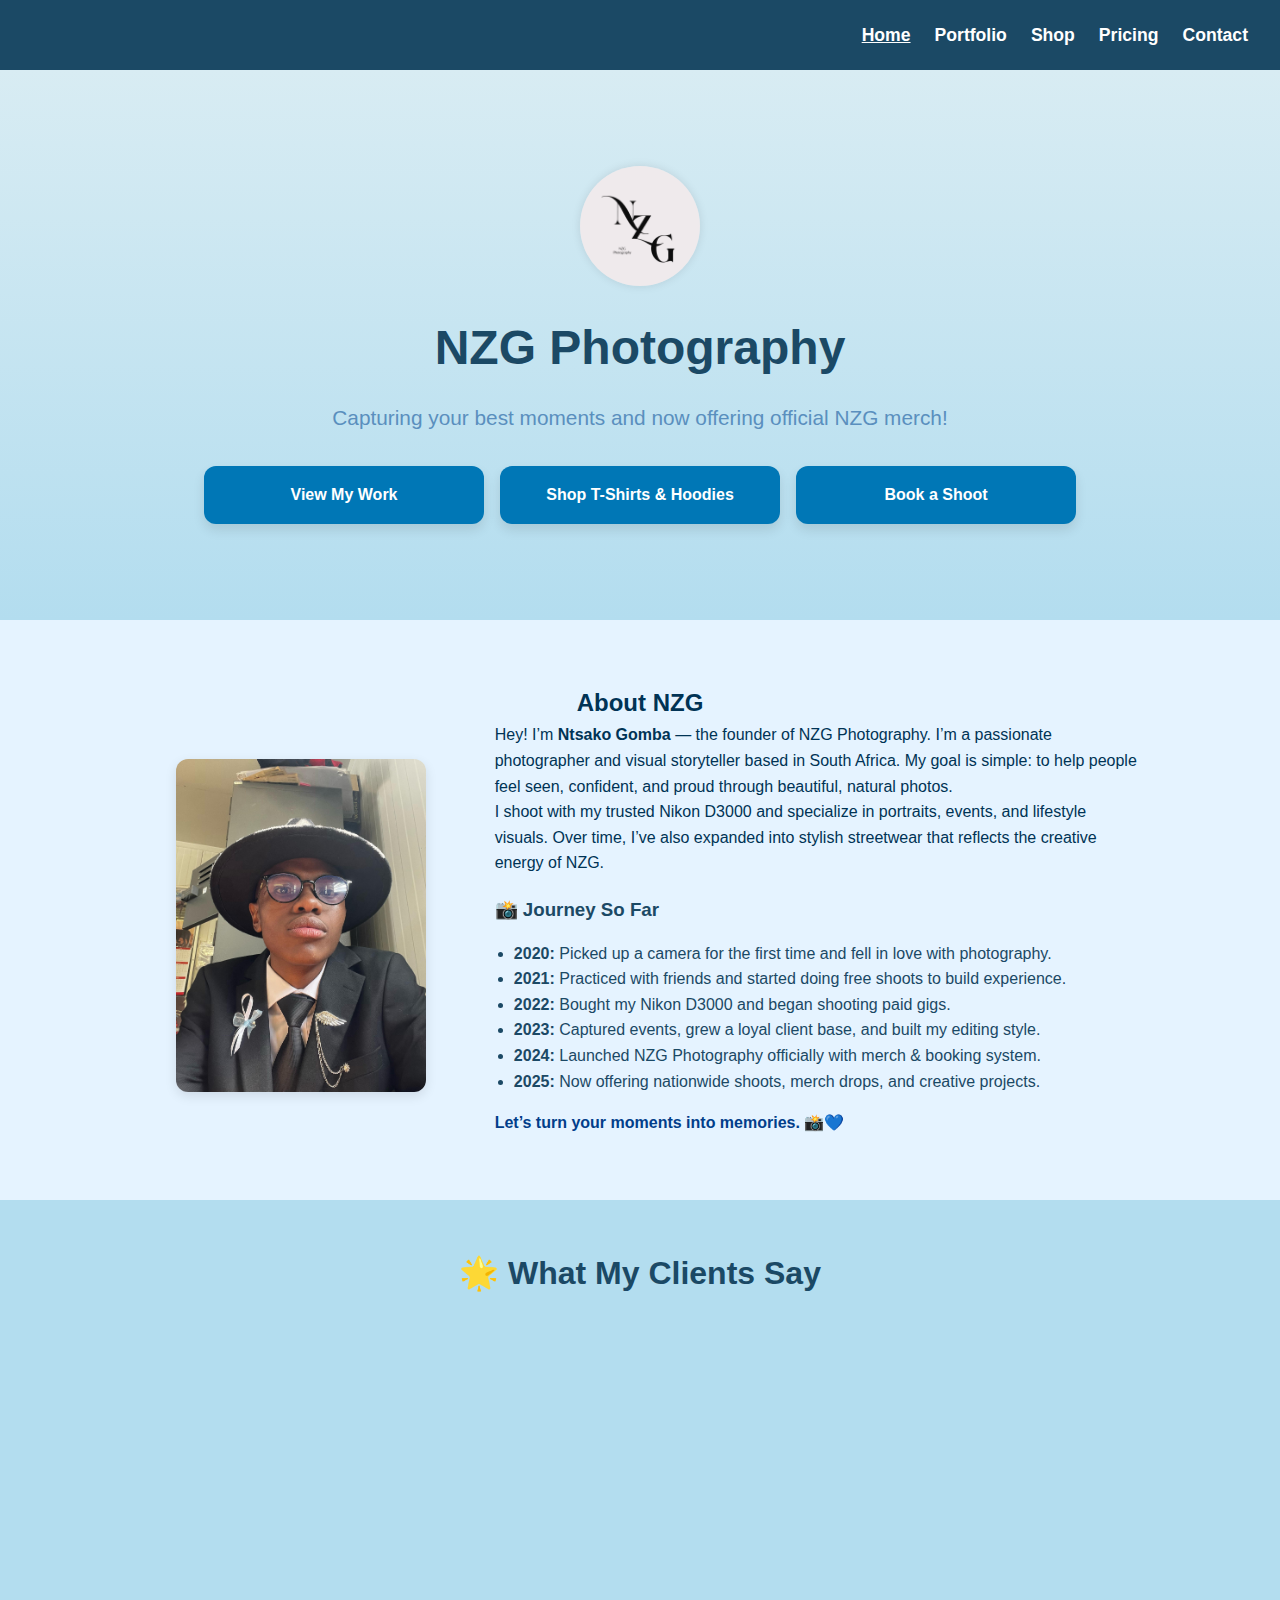
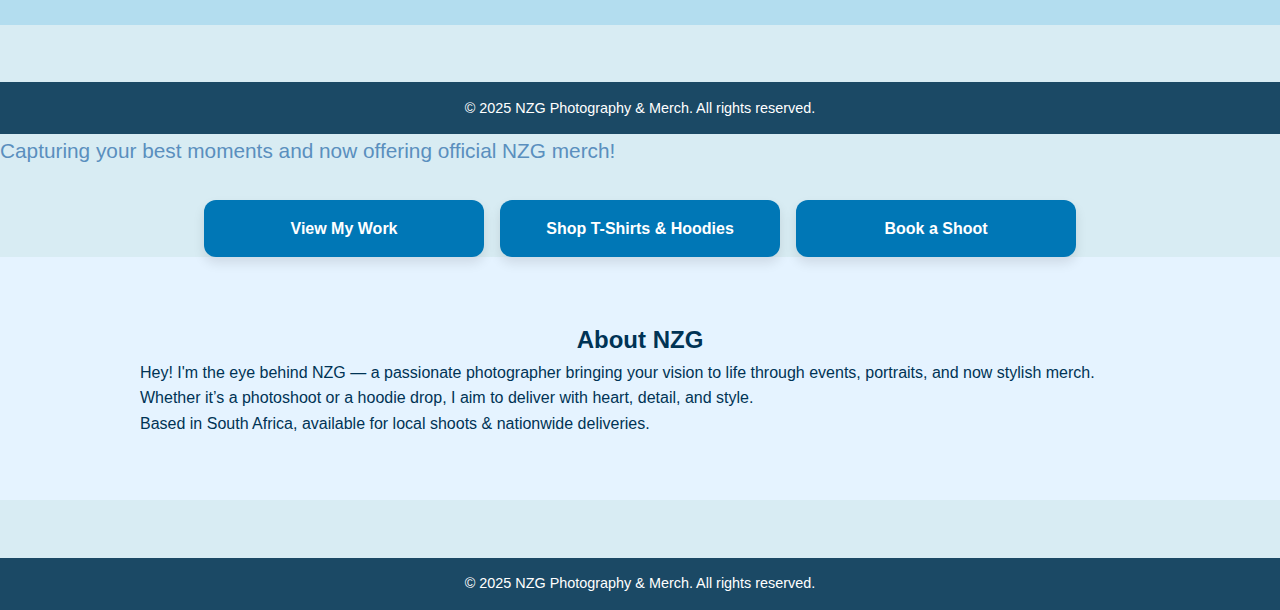
<file: index.html>
<!DOCTYPE html>
<!-- File: index.html -->
<html lang="en">
<head>
  <meta charset="UTF-8" />
  <meta name="viewport" content="width=device-width, initial-scale=1" />
  <title>NZG Photography</title>
  <link rel="stylesheet" href="style.css" />
</head>

<body>

  <!-- NAVBAR -->
  <header class="navbar">
    <a href="index.html" class="nav-logo">NZG</a>
    <nav>
      <ul class="nav-links" id="navLinks">
        <li><a href="index.html" class="active">Home</a></li>
        <li><a href="portfolio.html">Portfolio</a></li>
        <li><a href="shop.html">Shop</a></li>
        <li><a href="pricing.html">Pricing</a></li>
        <li><a href="contact.html">Contact</a></li>
      </ul>
      <div class="burger" id="burger">
        <div></div><div></div><div></div>
      </div>
    </nav>
  </header>

  <!-- HERO SECTION -->
  <section class="hero">
    <img src="nzg-logo.png" alt="NZG Logo" class="logo" />
    <h1 class="hero-title">NZG Photography</h1>
    <p class="hero-subtitle">Capturing your best moments and now offering official NZG merch!</p>
    <div class="hero-buttons">
      <a href="portfolio.html" class="cta-button">View My Work</a>
      <a href="shop.html" class="cta-button">Shop T-Shirts & Hoodies</a>
      <a href="contact.html" class="cta-button">Book a Shoot</a>
    </div>
  </section>

 <!-- ABOUT SECTION -->
<section class="about-section">
  <div class="about-content">
    <h2 align="center">About NZG</h2>

    <div class="about-grid">
      <!-- Your Photo -->
      <div class="about-image">
        <img src="nzg.jpg" alt="Photo of Ntsako Gomba" />
      </div>

      <!-- Your Story -->
      <div class="about-text">
        <p>
          Hey! I’m <strong>Ntsako Gomba</strong> — the founder of NZG Photography. I’m a passionate photographer and visual storyteller based in South Africa. My goal is simple: to help people feel seen, confident, and proud through beautiful, natural photos.
        </p>
        <p>
          I shoot with my trusted Nikon D3000 and specialize in portraits, events, and lifestyle visuals. Over time, I’ve also expanded into stylish streetwear that reflects the creative energy of NZG.
        </p>

        <!-- Timeline -->
        <h3 style="color: #1B4965; margin-top: 1em;">📸 Journey So Far</h3>
        <ul class="timeline">
          <li><strong>2020:</strong> Picked up a camera for the first time and fell in love with photography.</li>
          <li><strong>2021:</strong> Practiced with friends and started doing free shoots to build experience.</li>
          <li><strong>2022:</strong> Bought my Nikon D3000 and began shooting paid gigs.</li>
          <li><strong>2023:</strong> Captured events, grew a loyal client base, and built my editing style.</li>
          <li><strong>2024:</strong> Launched NZG Photography officially with merch & booking system.</li>
          <li><strong>2025:</strong> Now offering nationwide shoots, merch drops, and creative projects.</li>
        </ul>

        <p style="margin-top: 1em; font-weight: bold; color: #023E8A;">
          Let’s turn your moments into memories. 📸💙
        </p>
      </div>
    </div>
  </div>
</section>


  <!-- REVIEWS SECTION -->
  <section class="reviews-section">
    <h2>🌟 What My Clients Say</h2>
    <div class="reviews-grid">
      <div class="review-card">
        <p class="review-text">"The photoshoot was amazing — you captured every special moment perfectly. Definitely booking again!"</p>
        <p class="review-name">— Lerato M.</p>
      </div>
      <div class="review-card">
        <p class="review-text">"I love my NZG hoodie! Super comfy and the design is clean. Fast delivery too!"</p>
        <p class="review-name">— Sibusiso N.</p>
      </div>
      <div class="review-card">
        <p class="review-text">"Professional, patient, and talented. You made me feel confident during the shoot. 10/10."</p>
        <p class="review-name">— Aisha T.</p>
      </div>
    </div>
  </section>

  <!-- FOOTER -->
  <footer class="site-footer">
    <p>&copy; 2025 NZG Photography & Merch. All rights reserved.</p>
  </footer>

  <script src="js/script.js"></script>
</body>
</html>

    <p class="hero-subtitle">Capturing your best moments and now offering official NZG merch!</p>
    <div class="hero-buttons">
      <a href="portfolio.html" class="cta-button">View My Work</a>
      <a href="shop.html" class="cta-button">Shop T-Shirts & Hoodies</a>
      <a href="contact.html" class="cta-button">Book a Shoot</a>
    </div>
  </section>

  <!-- ABOUT SECTION -->
  <section class="about-section">
    <div class="about-content">
      <h2 align="center">About NZG</h2>
      <p>
        Hey! I'm the eye behind NZG — a passionate photographer bringing your vision to life through events, portraits, and now stylish merch.
        Whether it’s a photoshoot or a hoodie drop, I aim to deliver with heart, detail, and style.
      </p>
      <p>
        Based in South Africa, available for local shoots & nationwide deliveries.
      </p>
    </div>
  </section>

  <!-- FOOTER -->
  <footer class="site-footer">
    <p>&copy; 2025 NZG Photography & Merch. All rights reserved.</p>
  </footer>

  <script src="js/script.js"></script>
</body>
</html>
</file>
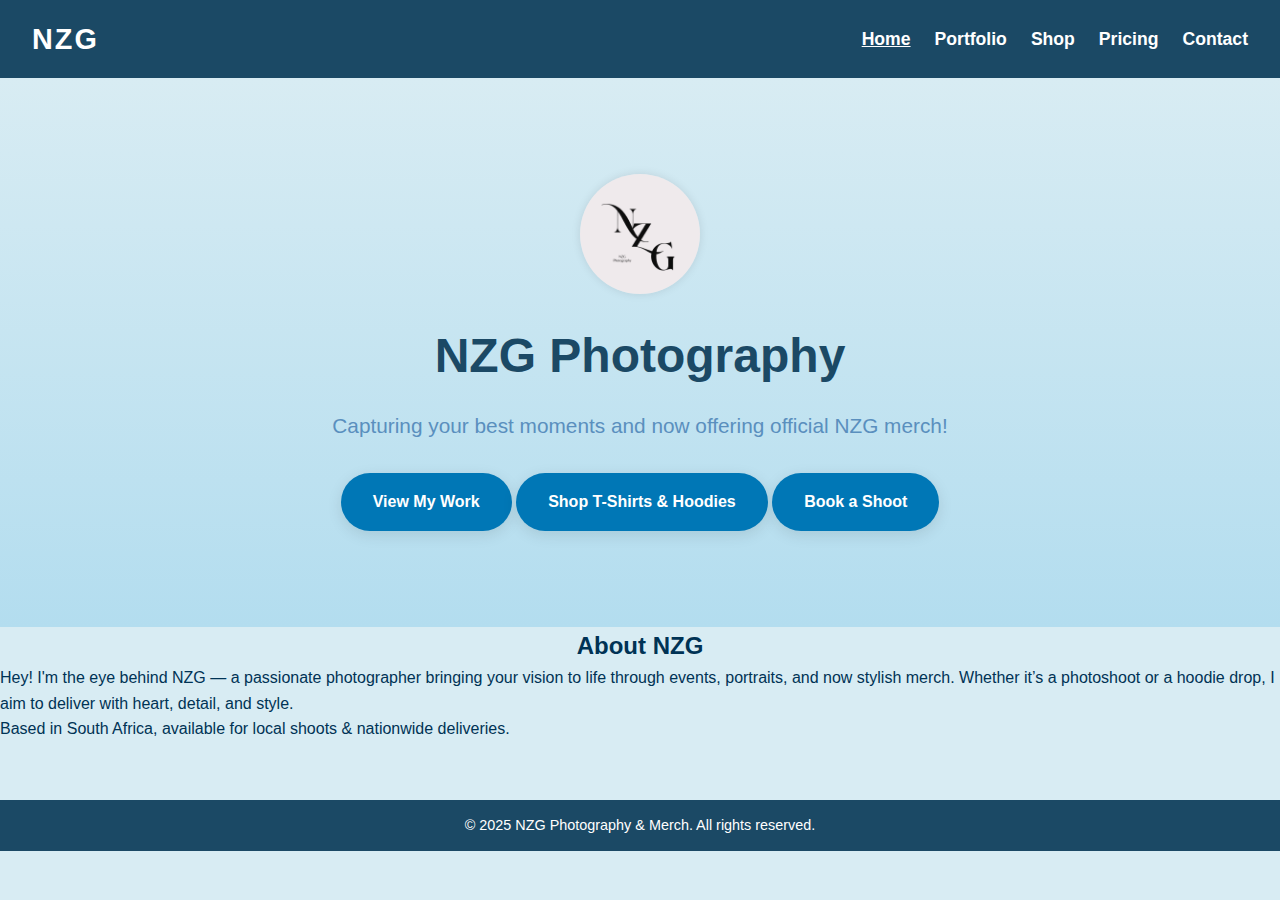
<file: NZG-Photography/index.html>
<!DOCTYPE html>
<html lang="en">
<head>
  <meta charset="UTF-8" />
  <meta name="viewport" content="width=device-width, initial-scale=1" />
  <title>NZG Photography</title>
  <link rel="stylesheet" href="style.css" />
</head>
<body>

  <!-- NAVBAR -->
  <header class="navbar">
    <div class="nav-logo">NZG</div>
    <nav>
      <ul class="nav-links" id="navLinks">
        <li><a href="index.html" class="active">Home</a></li>
        <li><a href="portfolio.html">Portfolio</a></li>
        <li><a href="shop.html">Shop</a></li>
        <li><a href="pricing.html">Pricing</a></li>
        <li><a href="contact.html">Contact</a></li>
      </ul>
      <div class="burger" id="burger">
        <div></div><div></div><div></div>
      </div>
    </nav>
  </header>

  <!-- HERO SECTION -->
  <section class="hero">
    <img src="nzg-logo.png" alt="NZG Logo" class="logo" />
    <h1 class="hero-title">NZG Photography</h1>
    <p class="hero-subtitle">Capturing your best moments and now offering official NZG merch!</p>
    <div class="hero-buttons">
      <a href="portfolio.html" class="cta-button">View My Work</a>
      <a href="shop.html" class="cta-button">Shop T-Shirts & Hoodies</a>
      <a href="contact.html" class="cta-button">Book a Shoot</a>
    </div>
  </section>

  <!-- ABOUT SECTION -->
  <section class="about-section">
    <div class="about-content">
      <h2 align="center">About NZG</h2>
      <p>
        Hey! I'm the eye behind NZG — a passionate photographer bringing your vision to life through events, portraits, and now stylish merch.
        Whether it’s a photoshoot or a hoodie drop, I aim to deliver with heart, detail, and style.
      </p>
      <p>
        Based in South Africa, available for local shoots & nationwide deliveries.
      </p>
    </div>
  </section>

  <!-- FOOTER -->
  <footer class="site-footer">
    <p>&copy; 2025 NZG Photography & Merch. All rights reserved.</p>
  </footer>

  <script src="js/script.js"></script>
</body>
</html>
</file>
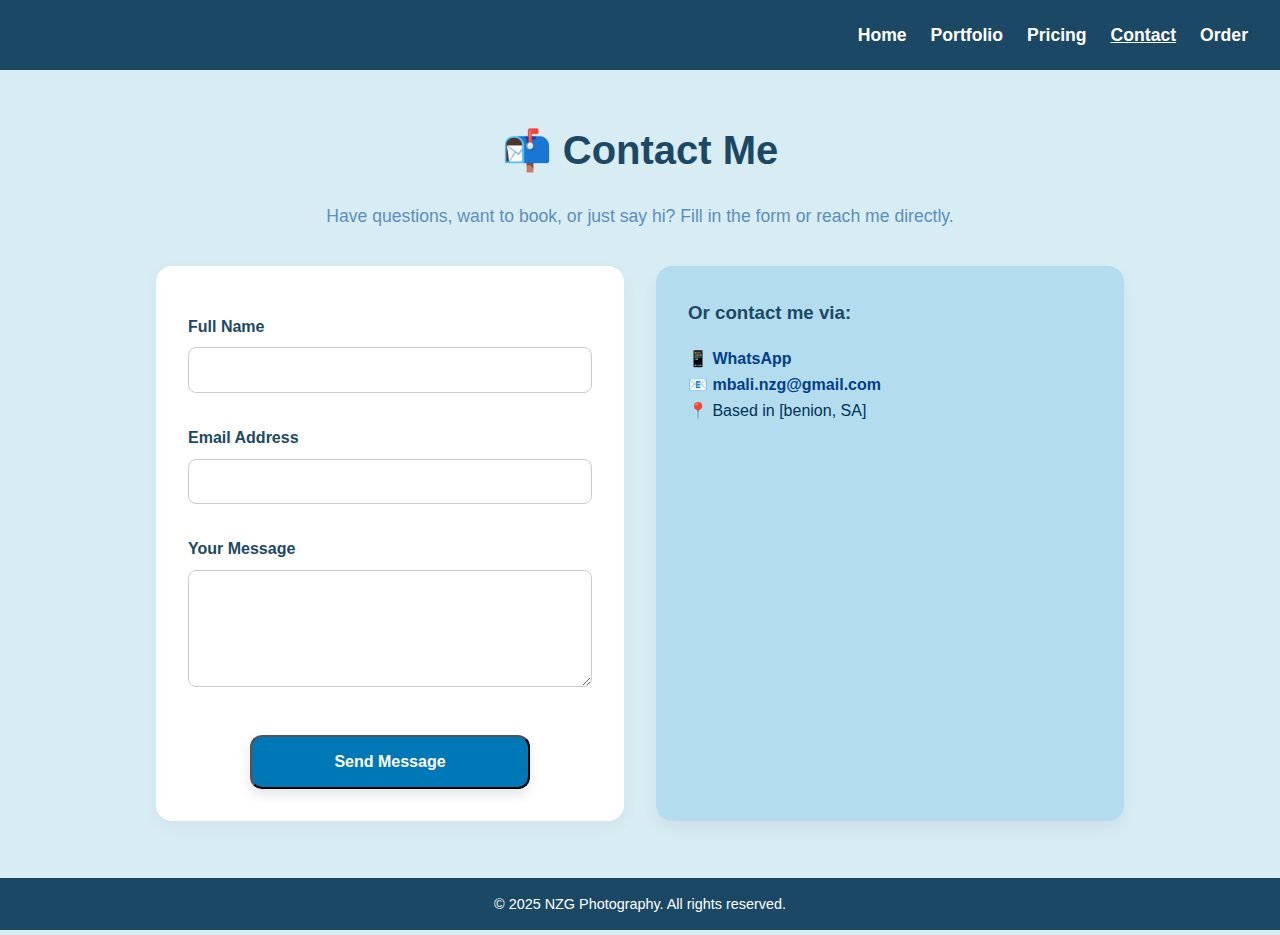
<file: contact.html>
<!DOCTYPE html>
<html lang="en">
<head>
  <meta charset="UTF-8" />
  <meta name="viewport" content="width=device-width, initial-scale=1" />
  <title>Contact | NZG Photography</title>
  <link rel="stylesheet" href="style.css" />
</head>
<body>

  <!-- NAVBAR -->
  <header class="navbar">
    <div class="nav-logo">NZG</div>
    <nav>
      <ul class="nav-links" id="navLinks">
        <li><a href="index.html">Home</a></li>
        <li><a href="portfolio.html">Portfolio</a></li>
        <li><a href="pricing.html">Pricing</a></li>
        <li><a href="contact.html" class="active">Contact</a></li>
        <li><a href="order.html">Order</a></li>
      </ul>
      <div class="burger" id="burger">
        <div></div><div></div><div></div>
      </div>
    </nav>
  </header>

  <!-- CONTACT SECTION -->
  <main class="contact-container fade-in">
    <h1>📬 Contact Me</h1>
    <p class="contact-intro">Have questions, want to book, or just say hi? Fill in the form or reach me directly.</p>

    <div class="contact-grid">
      <!-- Contact Form (using Formspree) -->
      <form class="contact-form" action="https://formspree.io/f/xeoknnln" method="POST">
        <label for="name">Full Name</label>
        <input type="text" id="name" name="name" required />

        <label for="email">Email Address</label>
        <input type="email" id="email" name="email" required />

        <label for="message">Your Message</label>
        <textarea id="message" name="message" rows="5" required></textarea>

        <button type="submit" class="cta-button">Send Message</button>
      </form>

      <!-- Alternative Contact Options -->
      <div class="contact-alt">
        <h3>Or contact me via:</h3>
        <p>📱 <a href="https://wa.me/27716475057" target="_blank">WhatsApp</a></p>
        <p>📧 <a href="mailto:Mbali.nzg@email.com">mbali.nzg@gmail.com</a></p>
        <p>📍 Based in [benion, SA]</p>
      </div>
    </div>
  </main>

  <!-- FOOTER -->
  <footer class="site-footer">
    <p>&copy; 2025 NZG Photography. All rights reserved.</p>
  </footer>

  <script src="js/script.js"></script>
</body>
</html>
</file>
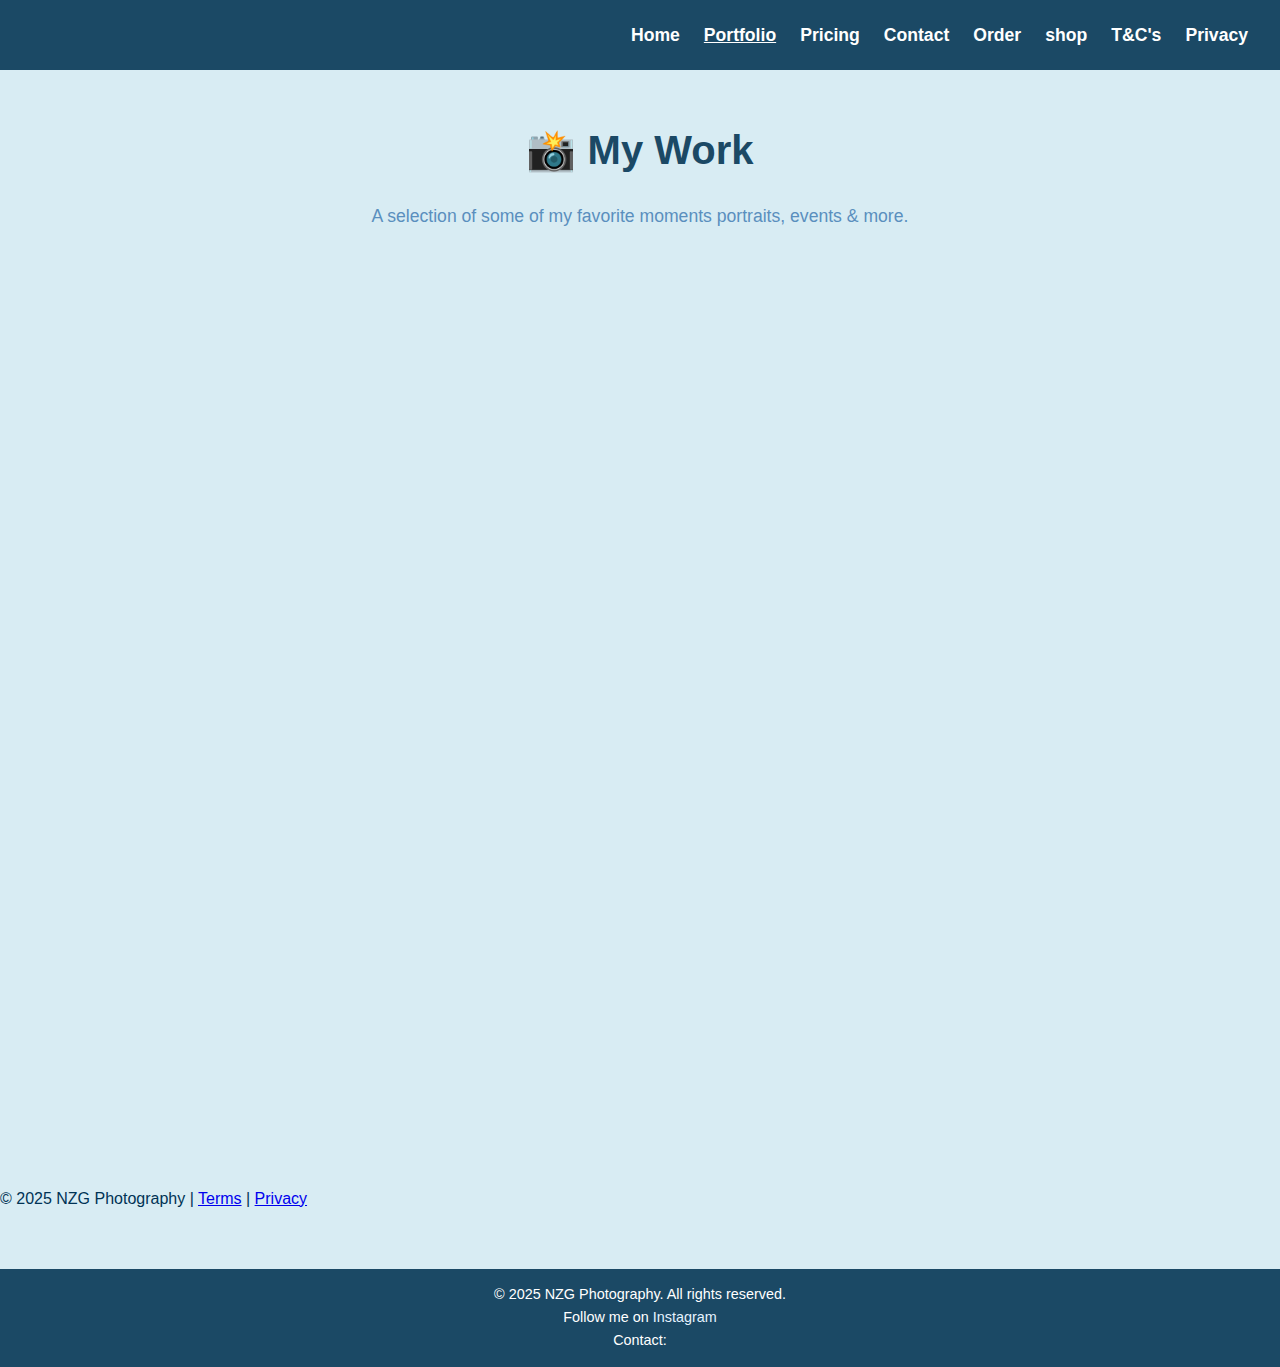
<file: portfolio.html>
<html lang="en">
<head>
  <meta charset="UTF-8" />
  <meta name="viewport" content="width=device-width, initial-scale=1" />
  <title>Portfolio | NZG Photography</title>
  <link rel="stylesheet" href="style.css" />
</head>
<body>

  <!-- NAVBAR -->
  <header class="navbar">
    <a href="index.html" class="nav-logo">NZG</a>
    <nav>
      <ul class="nav-links" id="navLinks">
        <li><a href="index.html">Home</a></li>
        <li><a href="portfolio.html" class="active">Portfolio</a></li>
        <li><a href="pricing.html">Pricing</a></li>
        <li><a href="contact.html">Contact</a></li>
        <li><a href="order.html" >Order</a></li>
        <li><a href="shop.html">shop</a></li>
        <li><a href="terms.html">T&C's</a></li>
        <li><a href="privacy.html">Privacy</a></li> 
      </ul>
      <div class="burger" id="burger">
        <div></div><div></div><div></div>
      </div>
    </nav>
  </header>

  <!-- PORTFOLIO SECTION -->
  <main class="portfolio-container fade-in">
    <h1>📸 My Work</h1>
    <p class="portfolio-intro">A selection of some of my favorite moments portraits, events & more.</p>

    <div class="gallery-grid">
      <img src="DSC_2892.jpg" alt="Outdoor event with guests dancing">
      <img src="DSC_3000.jpg" alt="Portrait of a smiling woman in natural light"> 
      <img src="DSC_3113.jpg" alt="Event 2">
      <img src="DSC_3160.jpg" alt="Event 3">
      <img src="DSC_3207.jpg" alt="Guests enjoying an outdoor celebration at sunset">  
      <img src="DSC_3215.jpg" alt="Portrait 2">
      <img src="DSC_3249.jpg" alt="Event 5">
      <img src="DSC_3257.jpg" alt="Event 6">
      <img src="DSC_3268.jpg" alt="Portrait 3">
      <img src="DSC_3270.jpg" alt="Event 7">
      <img src="DSC_3295.jpg" alt="Event 8">
      <img src="DSC_3336.jpg" alt="Event 9">
    </div>
  </main>
  <!-- FOOTER -->
  <div class="footer">
<p>&copy; 2025 NZG Photography | <a href="terms.html">Terms</a> | <a href="privacy.html">Privacy</a></p>
    <footer class="site-footer">
        <p>&copy; 2025 NZG Photography. All rights reserved.</p>
        <p>Follow me on <a href="https://www.instagram.com/nzg_za/" target="_blank">Instagram</a></p>
        <p>Contact: <a href="mailto:mbali.nzg@gmail.com">
  </a></p>
    </footer>   
  <script src="js/script.js"></script>
</body>
</html>
<!-- WhatsApp Contact Button -->
</file>
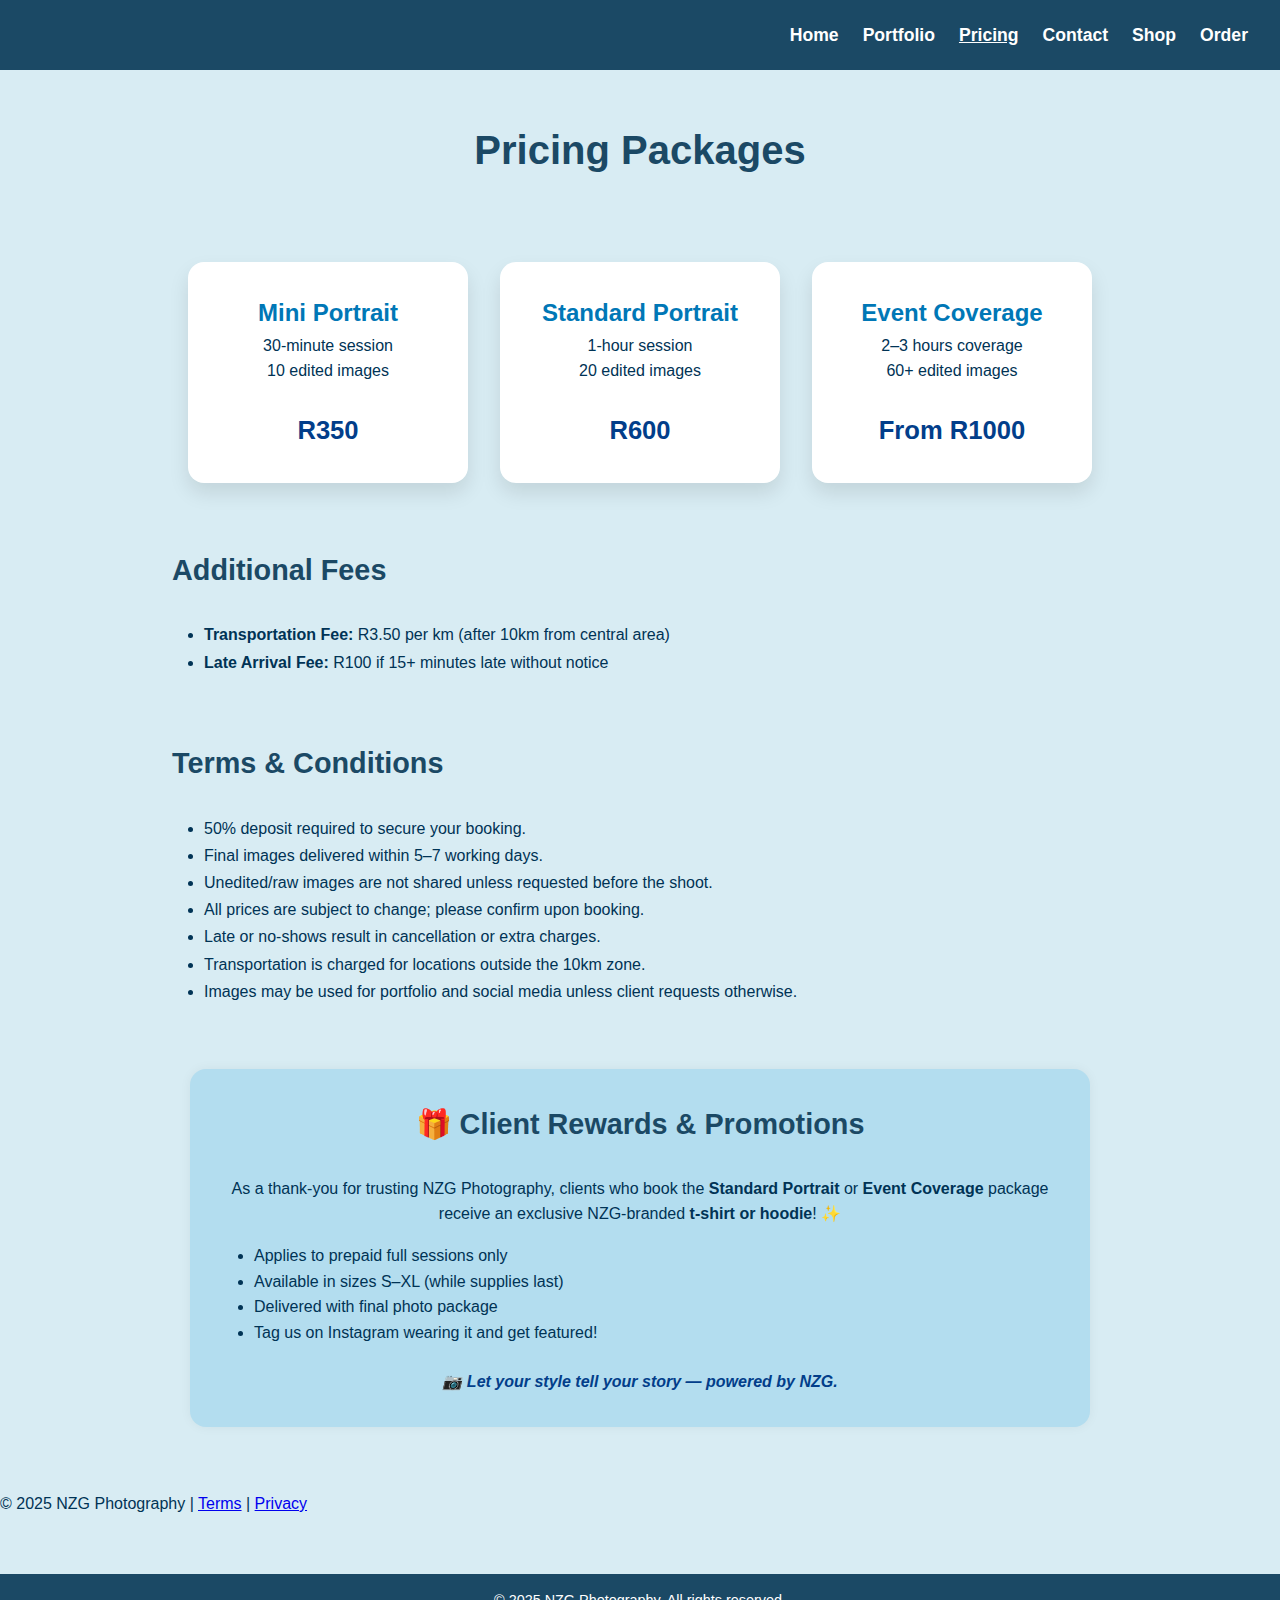
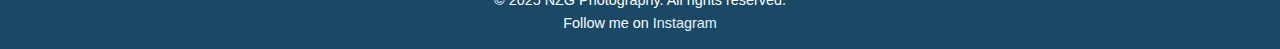
<file: pricing.html>
<html lang="en">
<head>
  <meta charset="UTF-8" />
  <meta name="viewport" content="width=device-width, initial-scale=1" />
  <title>Pricing | NZG Photography</title>
  <link rel="stylesheet" href="style.css" />
</head>
<body>

  <!-- NAVBAR -->
  <header class="navbar">
    <div class="nav-logo">NZG</div>
    <nav>
      <ul class="nav-links" id="navLinks">
        <li><a href="index.html">Home</a></li>
        <li><a href="portfolio.html">Portfolio</a></li>
        <li><a href="pricing.html" class="active">Pricing</a></li>
        <li><a href="contact.html">Contact</a></li>
        <li><a href="shop.html">Shop</a></li>
        <li><a href="order.html">Order</a></li>
      </ul>
      <div class="burger" id="burger">
        <div></div><div></div><div></div>
      </div>
    </nav>
  </header>

  <!-- PRICING SECTION -->
  <main class="pricing-container fade-in">
    <h1>Pricing Packages</h1>
    <div class="pricing-cards">

      <div class="card">
        <h2>Mini Portrait</h2>
        <p>30-minute session</p>
        <p>10 edited images</p>
        <p class="price">R350</p>
      </div>

      <div class="card">
        <h2>Standard Portrait</h2>
        <p>1-hour session</p>
        <p>20 edited images</p>
        <p class="price">R600</p>
      </div>

      <div class="card">
        <h2>Event Coverage</h2>
        <p>2–3 hours coverage</p>
        <p>60+ edited images</p>
        <p class="price">From R1000</p>
      </div>

    </div>

    <!-- FEES SECTION -->
    <section class="fees-section">
      <h2>Additional Fees</h2>
      <ul>
        <li><strong>Transportation Fee:</strong> R3.50 per km (after 10km from central area)</li>
        <li><strong>Late Arrival Fee:</strong> R100 if 15+ minutes late without notice</li>
      </ul>
    </section>

    <!-- TERMS AND CONDITIONS -->
    <section class="terms-section">
      <h2>Terms & Conditions</h2>
      <ul>
        <li>50% deposit required to secure your booking.</li>
        <li>Final images delivered within 5–7 working days.</li>
        <li>Unedited/raw images are not shared unless requested before the shoot.</li>
        <li>All prices are subject to change; please confirm upon booking.</li>
        <li>Late or no-shows result in cancellation or extra charges.</li>
        <li>Transportation is charged for locations outside the 10km zone.</li>
        <li>Images may be used for portfolio and social media unless client requests otherwise.</li>
      </ul>
    </section>

    <!-- CLIENT REWARDS SECTION -->
<section class="rewards-section">
  <h2>🎁 Client Rewards & Promotions</h2>
  <p>As a thank-you for trusting NZG Photography, clients who book the <strong>Standard Portrait</strong> or <strong>Event Coverage</strong> package receive an exclusive NZG-branded <strong>t-shirt or hoodie</strong>! ✨</p>

  <ul>
    <li>Applies to prepaid full sessions only</li>
    <li>Available in sizes S–XL (while supplies last)</li>
    <li>Delivered with final photo package</li>
    <li>Tag us on Instagram wearing it and get featured!</li>
  </ul>

  <p class="cta-reward">📷 Let your style tell your story — powered by NZG.</p>
</section>


  </main>
<!-- FOOTER -->
<p>&copy; 2025 NZG Photography | <a href="terms-privacy.html">Terms</a> | <a href="terms-privacy.html">Privacy</a></p>
    <footer class="site-footer">
        <p>&copy; 2025 NZG Photography. All rights reserved.</p>
        <p>Follow me on <a href="https://www.instagram.com/nzg_za/" target="_blank">Instagram</a>  </p>
    </footer>
  <script src="js/script.js"></script>
</body>
</html>

</html>
<!-- WhatsApp Contact Button -->
</file>
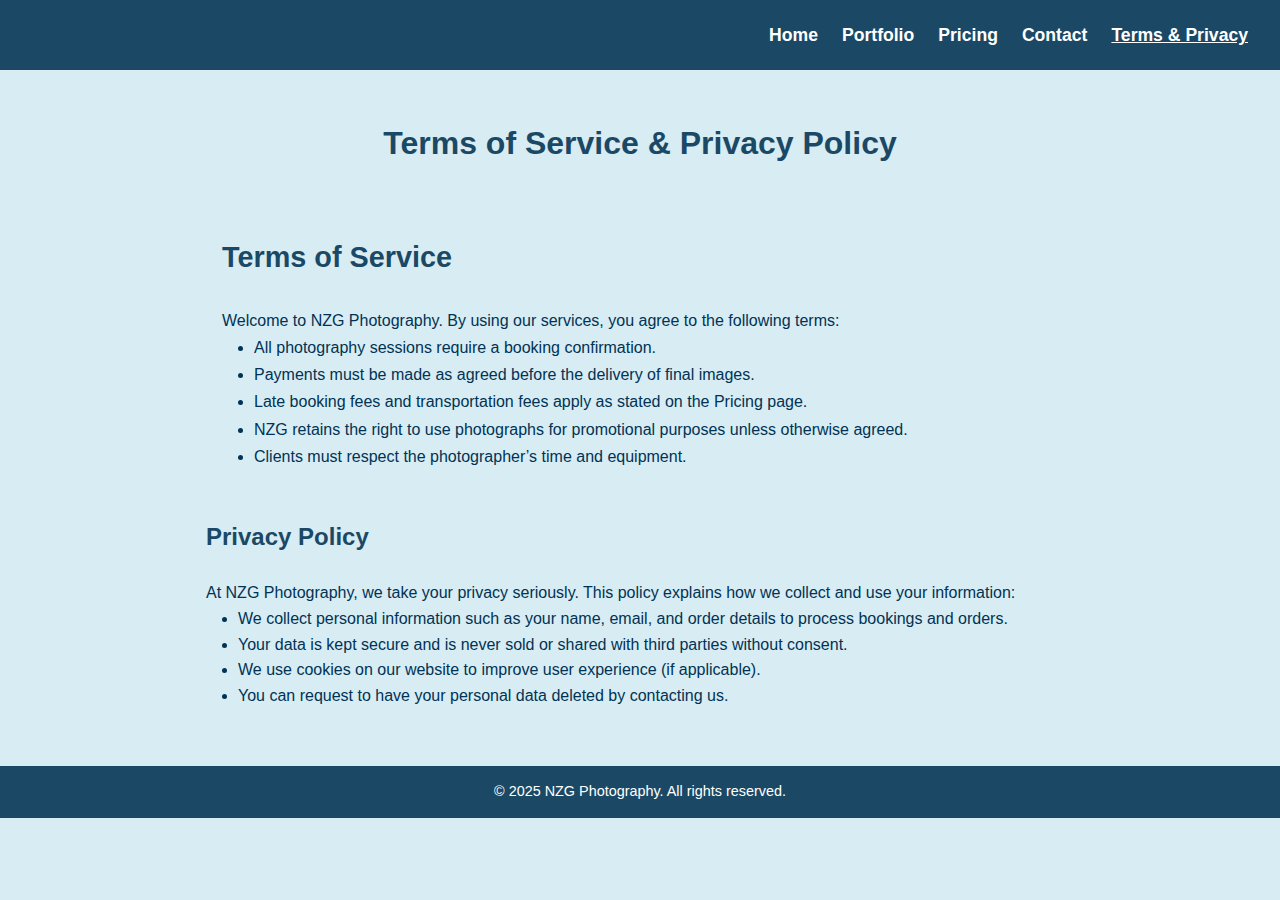
<file: terms-privacy.html>
<!DOCTYPE html>
<html lang="en">
<head>
  <meta charset="UTF-8" />
  <meta name="viewport" content="width=device-width, initial-scale=1" />
  <title>Terms & Privacy | NZG Photography</title>
  <link rel="stylesheet" href="style.css" />
</head>
<body>

  <!-- NAVBAR -->
  <header class="navbar">
    <div class="nav-logo">NZG</div>
    <nav>
      <ul class="nav-links" id="navLinks">
        <li><a href="index.html">Home</a></li>
        <li><a href="portfolio.html">Portfolio</a></li>
        <li><a href="pricing.html">Pricing</a></li>
        <li><a href="contact.html">Contact</a></li>
        <li><a href="terms-privacy.html" class="active">Terms & Privacy</a></li>
      </ul>
      <div class="burger" id="burger">
        <div></div><div></div><div></div>
      </div>
    </nav>
  </header>

  <!-- CONTENT -->
  <main class="content-container">
    <h1>Terms of Service & Privacy Policy</h1>

    <section class="terms-section">
      <h2>Terms of Service</h2>
      <p>Welcome to NZG Photography. By using our services, you agree to the following terms:</p>
      <ul>
        <li>All photography sessions require a booking confirmation.</li>
        <li>Payments must be made as agreed before the delivery of final images.</li>
        <li>Late booking fees and transportation fees apply as stated on the Pricing page.</li>
        <li>NZG retains the right to use photographs for promotional purposes unless otherwise agreed.</li>
        <li>Clients must respect the photographer’s time and equipment.</li>
      </ul>
    </section>

    <section class="privacy-section">
      <h2>Privacy Policy</h2>
      <p>At NZG Photography, we take your privacy seriously. This policy explains how we collect and use your information:</p>
      <ul>
        <li>We collect personal information such as your name, email, and order details to process bookings and orders.</li>
        <li>Your data is kept secure and is never sold or shared with third parties without consent.</li>
        <li>We use cookies on our website to improve user experience (if applicable).</li>
        <li>You can request to have your personal data deleted by contacting us.</li>
      </ul>
    </section>

  </main>

  <!-- FOOTER -->
  <footer class="site-footer">
    <p>&copy; 2025 NZG Photography. All rights reserved.</p>
  </footer>

  <script src="js/script.js"></script>
</body>
</html>
</file>
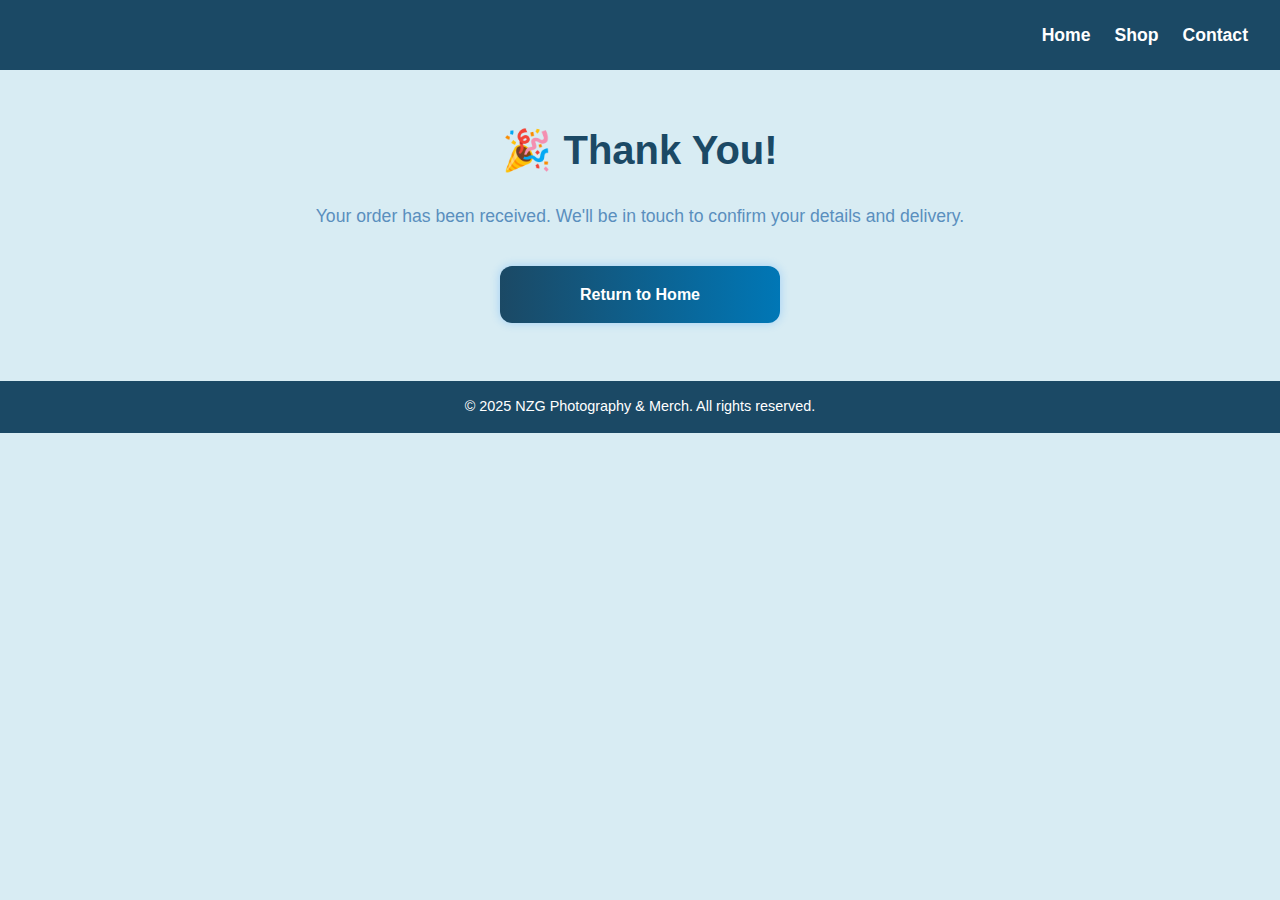
<file: thankyou.html>
<!DOCTYPE html>
<html lang="en">
<head>
  <meta charset="UTF-8" />
  <meta name="viewport" content="width=device-width, initial-scale=1" />
  <title>Thank You | NZG</title>
  <link rel="stylesheet" href="style.css" />
</head>
<body>

<header class="navbar">
  <a href="index.html" class="nav-logo">NZG</a>
  <nav>
    <ul class="nav-links">
      <li><a href="index.html">Home</a></li>
      <li><a href="shop.html">Shop</a></li>
      <li><a href="contact.html">Contact</a></li>
    </ul>
  </nav>
</header>

<main class="contact-container fade-in">
  <h1>🎉 Thank You!</h1>
  <p class="contact-intro">Your order has been received. We'll be in touch to confirm your details and delivery.</p>

  <a href="index.html" class="cta-button btn-glow">Return to Home</a>
</main>

<footer class="site-footer">
  <p>&copy; 2025 NZG Photography & Merch. All rights reserved.</p>
</footer>

</body>
</html>
</file>
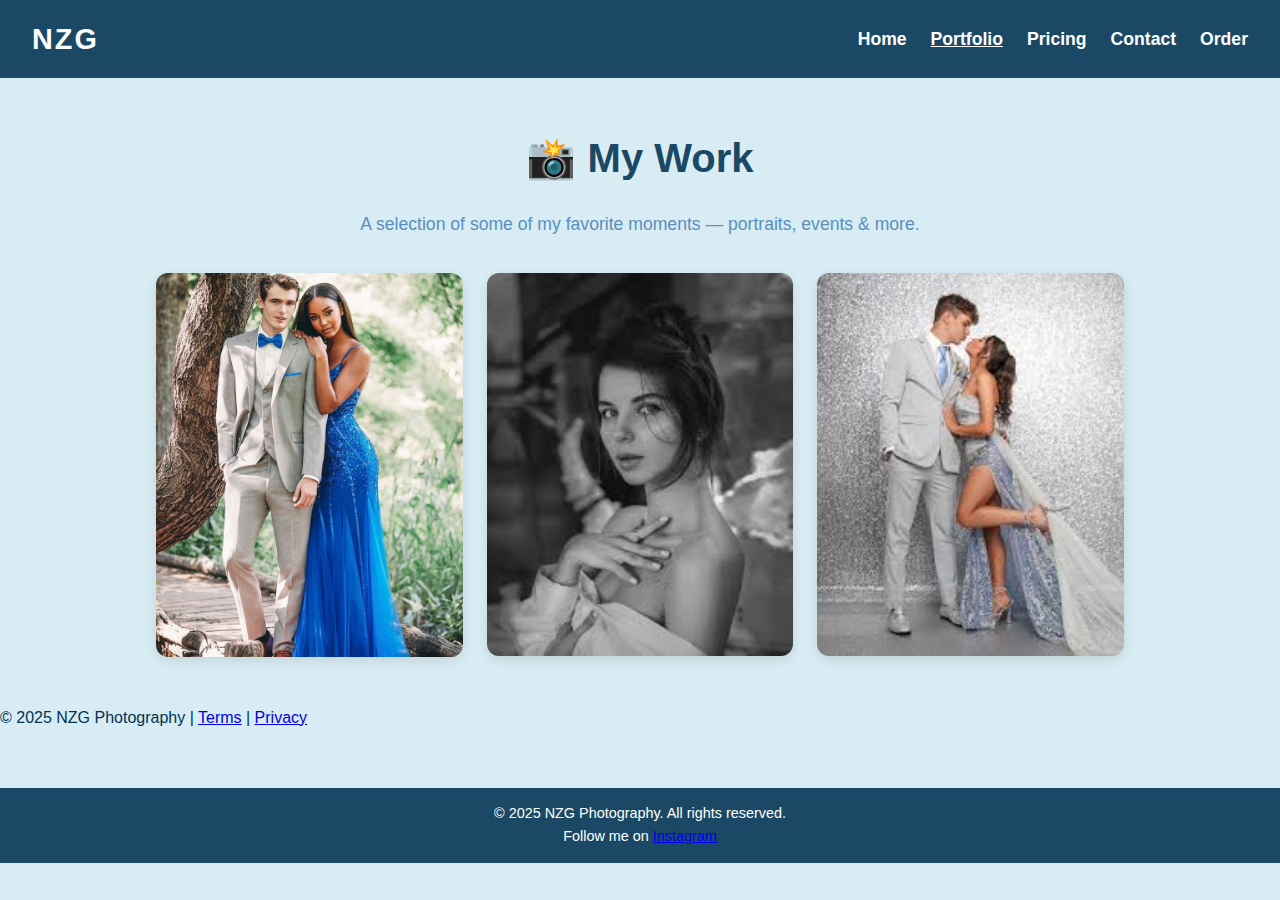
<file: NZG-Photography/portfolio.html>
<html lang="en">
<head>
  <meta charset="UTF-8" />
  <meta name="viewport" content="width=device-width, initial-scale=1" />
  <title>Portfolio | NZG Photography</title>
  <link rel="stylesheet" href="style.css" />
</head>
<body>

  <!-- NAVBAR -->
  <header class="navbar">
    <div class="nav-logo">NZG</div>
    <nav>
      <ul class="nav-links" id="navLinks">
        <li><a href="index.html">Home</a></li>
        <li><a href="portfolio.html" class="active">Portfolio</a></li>
        <li><a href="pricing.html">Pricing</a></li>
        <li><a href="contact.html">Contact</a></li>
        <li><a href="order.html" >Order</a></li>
      </ul>
      <div class="burger" id="burger">
        <div></div><div></div><div></div>
      </div>
    </nav>
  </header>

  <!-- PORTFOLIO SECTION -->
  <main class="portfolio-container fade-in">
    <h1>📸 My Work</h1>
    <p class="portfolio-intro">A selection of some of my favorite moments — portraits, events & more.</p>

    <div class="gallery-grid">
      <img src="prom 1.jpg" alt="Event 1">
       <img src="images.jpg" alt="Portrait 1"> 
      <img src="prom 3.jpg" alt="Event 2">
    </div>
  </main>
<!-- FOOTER -->
<p>&copy; 2025 NZG Photography | <a href="terms.html">Terms</a> | <a href="privacy.html">Privacy</a></p>
    <footer class="site-footer">
        <p>&copy; 2025 NZG Photography. All rights reserved.</p>
        <p>Follow me on <a href="https://www.instagram.com/nzg_za/" target="_blank">Instagram</a></p>

  <script src="js/script.js"></script>
</body>
</html>
<!-- WhatsApp Contact Button -->
</file>
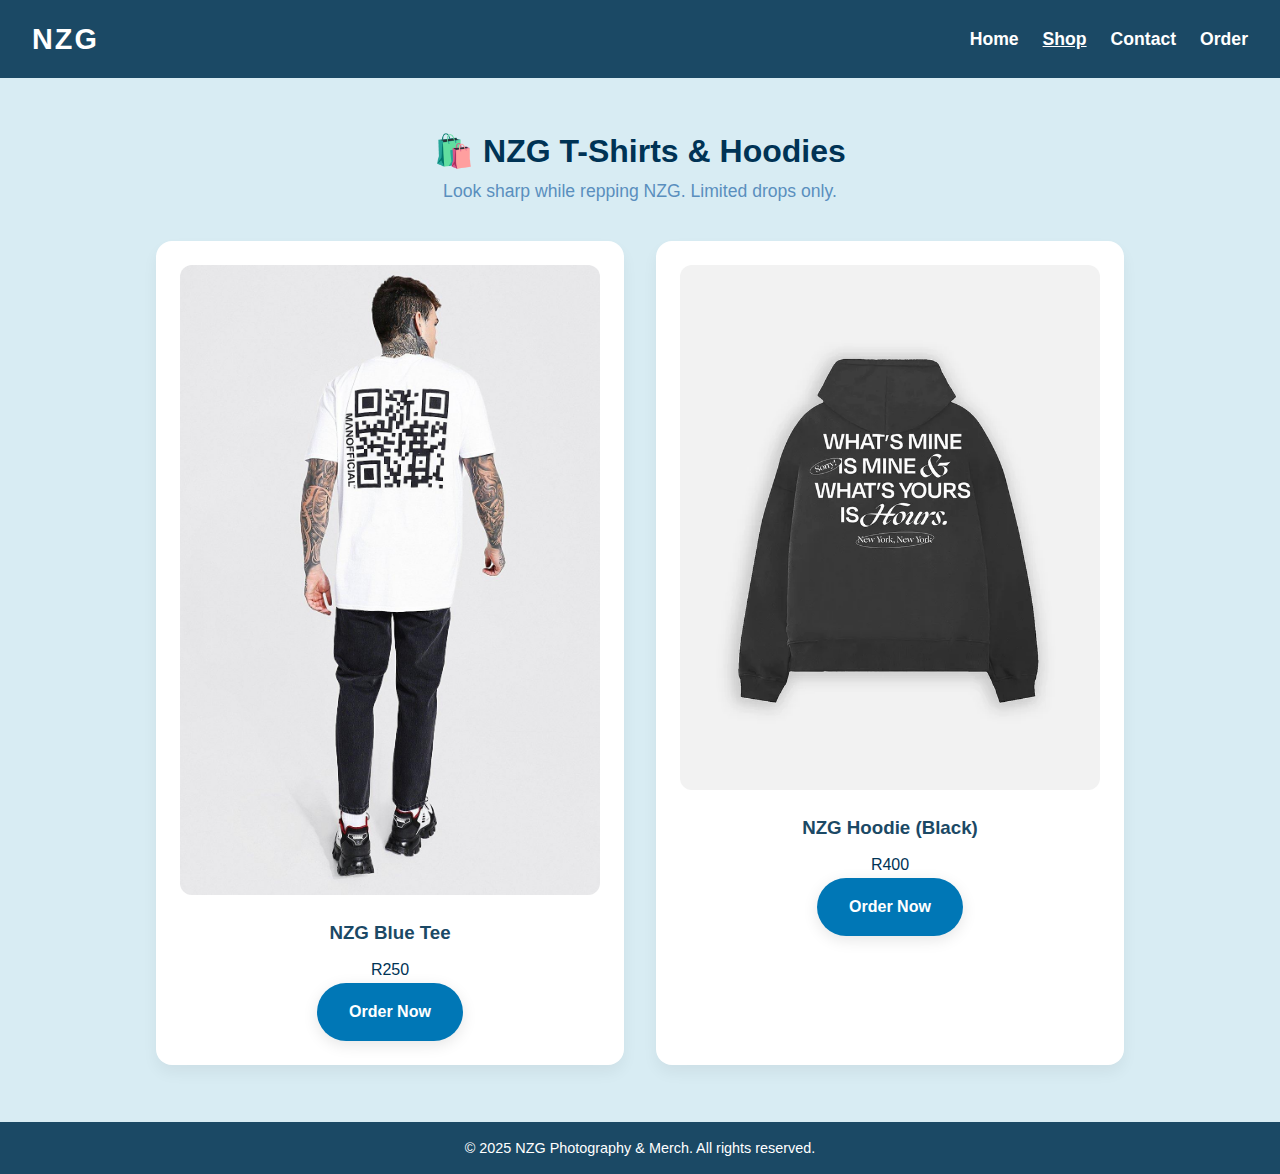
<file: NZG-Photography/shop.html>
<!DOCTYPE html>
<html lang="en">
<head>
  <meta charset="UTF-8" />
  <meta name="viewport" content="width=device-width, initial-scale=1.0"/>
  <title>NZG Merch | Shop</title>
  <link rel="stylesheet" href="style.css" />
</head>
<body>

<header class="navbar">
  <div class="nav-logo">NZG</div>
  <nav>
    <ul class="nav-links" id="navLinks">
      <li><a href="index.html">Home</a></li>
      <li><a href="shop.html" class="active">Shop</a></li>
      <li><a href="contact.html">Contact</a></li>
      <li><a href="order.html">Order</a></li>
    </ul>
    <div class="burger" id="burger">
      <div></div><div></div><div></div>
    </div>
  </nav>
</header>

<main class="shop-container">
  <h1>🛍️ NZG T-Shirts & Hoodies</h1>
  <p class="shop-intro">Look sharp while repping NZG. Limited drops only.</p>

  <div class="product-grid">

    <div class="product-card">
      <img src="-t-shirt.jpg" alt="NZG Blue Tee">
      <h3>NZG Blue Tee</h3>
      <p>R250</p>
      <a href="contact.html" class="cta-button">Order Now</a>
    </div>

    <div class="product-card">
      <img src="Hoodie-Charcoal.webp" alt="NZG Hoodie">
      <h3>NZG Hoodie (Black)</h3>
      <p>R400</p>
      <a href="order.html" class="cta-button">Order Now</a>
    </div>

    <!-- Add more products as needed -->

  </div>
</main>

<footer class="site-footer">
  <p> &copy; 2025 NZG Photography & Merch. All rights reserved.</p>
</footer>

<script src="js/script.js"></script>
</body>
</html>
</file>
<file: style.css>
/* ===== GLOBAL STYLES ===== */
* {
  box-sizing: border-box;
  margin: 0;
  padding: 0;
}

body {
  font-family: 'Quicksand', sans-serif;
  background: #D8ECF3;
  color: #003355;
  line-height: 1.6;
}

/* ===== NAVBAR ===== */
.navbar {
  background-color: #1B4965;
  color: white;
  display: flex;
  justify-content: space-between;
  align-items: center;
  padding: 1em 2em;
  position: sticky;
  top: 0;
  z-index: 1000;
}

.nav-logo {
  font-size: 1.8rem;
  font-weight: bold;
  letter-spacing: 2px;
}

nav ul {
  list-style: none;
  display: flex;
  gap: 1.5em;
  transition: transform 0.3s ease-in-out;
}

nav ul li a {
  color: white;
  text-decoration: none;
  font-weight: 600;
  font-size: 1.1rem;
}

nav ul li a:hover,
nav ul li a.active {
  text-decoration: underline;
}

.burger {
  display: none;
  flex-direction: column;
  cursor: pointer;
}

.burger div {
  width: 25px;
  height: 3px;
  margin: 4px 0;
  background-color: white;
}

/* ===== HERO SECTION ===== */
.hero {
  position: relative;
  padding: 6em 2em;
  background: linear-gradient(to bottom, #D8ECF3, #B3DDEF);
  text-align: center;
  z-index: 1;
}

.logo {
  width: 120px;
  margin-bottom: 1em;
  border-radius: 50%;
  box-shadow: 0 0 10px rgba(0,0,0,0.1);
}

.hero-title {
  font-size: 3rem;
  margin-bottom: 0.3em;
  color: #1B4965;
}

.hero-subtitle {
  font-size: 1.3rem;
  margin-bottom: 1.5em;
  color: #5A8FBE;
}

.cta-button {
  background-color: #0077B6;
  color: white;
  padding: 1em 2em;
  text-decoration: none;
  border-radius: 30px;
  font-weight: bold;
  box-shadow: 0 4px 15px rgba(0,0,0,0.1);
  transition: background 0.3s ease;
  display: inline-block;
}

.cta-button:hover {
  background-color: #023E8A;
}

/* ===== PRICING PAGE ===== */
.pricing-container {
  max-width: 1000px;
  margin: 3em auto;
  padding: 0 1em;
  text-align: center;
}

.pricing-container h1 {
  font-size: 2.5rem;
  color: #1B4965;
  margin-bottom: 2em;
}

.pricing-cards {
  display: flex;
  justify-content: center;
  flex-wrap: wrap;
  gap: 2em;
}

.card {
  background: #ffffff;
  border-radius: 16px;
  padding: 2em;
  width: 280px;
  box-shadow: 0 10px 20px rgba(0,0,0,0.1);
  transition: transform 0.3s ease;
}

.card:hover {
  transform: translateY(-10px);
}

.card h2 {
  color: #0077B6;
}

.card .price {
  margin-top: 1em;
  font-size: 1.6rem;
  font-weight: bold;
  color: #023E8A;
}

/* ===== FEES AND TERMS ===== */
.fees-section,
.terms-section {
  margin-top: 4em;
  text-align: left;
  padding: 0 1em;
}

.fees-section h2,
.terms-section h2 {
  color: #1B4965;
  font-size: 1.8rem;
  margin-bottom: 1em;
}

.fees-section ul,
.terms-section ul {
  list-style: disc;
  margin-left: 2em;
  color: #003355;
  font-size: 1rem;
  line-height: 1.7;
}

/* ===== CLIENT REWARDS ===== */
.rewards-section {
  background-color: #B3DDEF;
  border-radius: 16px;
  padding: 2em;
  margin: 4em auto;
  max-width: 900px;
  text-align: center;
  color: #003355;
  box-shadow: 0 0 12px rgba(0,0,0,0.05);
}

.rewards-section h2 {
  font-size: 1.8rem;
  color: #1B4965;
  margin-bottom: 1em;
}

.rewards-section ul {
  text-align: left;
  list-style: disc;
  margin: 1em 2em;
}

.rewards-section .cta-reward {
  margin-top: 1.5em;
  font-style: italic;
  font-weight: bold;
  color: #023E8A;
}

/* ===== PORTFOLIO PAGE ===== */
.portfolio-container {
  max-width: 1000px;
  margin: 3em auto;
  padding: 0 1em;
  text-align: center;
}

.portfolio-container h1 {
  font-size: 2.5rem;
  margin-bottom: 0.5em;
  color: #1B4965;
}

.portfolio-intro {
  color: #5A8FBE;
  font-size: 1.1rem;
  margin-bottom: 2em;
}

.gallery-grid {
  display: grid;
  grid-template-columns: repeat(auto-fit, minmax(250px, 1fr));
  gap: 1.5em;
}

/* Portfolio gallery animation */
.gallery-grid img {
  opacity: 0;
  transform: scale(0.96) translateY(20px);
  transition: opacity 0.4s cubic-bezier(.77,0,.18,1), transform 0.4s cubic-bezier(.77,0,.18,1);
  will-change: opacity, transform;
}

.gallery-grid img.visible {
  opacity: 1;
  transform: scale(1) translateY(0);
}

.gallery-grid img {
  width: 100%;  img {
    max-width: 100%;
    height: auto;
  }
.gallery-grid img {
  opacity: 0;
  transform: scale(0.96) translateY(20px);
  transition: opacity 0.4s cubic-bezier(.77,0,.18,1), transform 0.4s cubic-bezier(.77,0,.18,1);
  will-change: opacity, transform;
  
}
.gallery-grid img.visible {
  opacity: 1;
  transform: scale(1) translateY(0);
}
  height: 200px;
  border-radius: 12px;
  box-shadow: 0 4px 12px rgba(0, 0, 0, 0.1);
  object-fit: cover;
  transition: transform 0.3s ease;
}

.gallery-grid img:hover {
  transform: scale(1.03);
}

/* ===== CONTACT PAGE ===== */
.contact-container {
  max-width: 1000px;
  margin: 3em auto;
  padding: 0 1em;
  text-align: center;
}

.contact-container h1 {
  font-size: 2.5rem;
  margin-bottom: 0.5em;
  color: #1B4965;
}

.contact-intro {
  color: #5A8FBE;
  font-size: 1.1rem;
  margin-bottom: 2em;
}

.contact-grid {
  display: flex;
  flex-wrap: wrap;
  justify-content: space-between;
  gap: 2em;
}

.contact-form {
  flex: 1;
  min-width: 300px;
  background: white;
  padding: 2em;
  border-radius: 16px;
  box-shadow: 0 8px 15px rgba(0, 0, 0, 0.05);
}

.contact-form label {
  display: block;
  text-align: left;
  margin: 1em 0 0.4em;
  font-weight: bold;
  color: #1B4965;
}

.contact-form input,
.contact-form textarea {
  width: 100%;
  padding: 0.8em;
  border: 1px solid #ccc;
  border-radius: 8px;
  font-size: 1rem;
}

.contact-form textarea {
  resize: vertical;
}

.contact-form button {
  margin-top: 1.5em;
  width: 100%;
}

.contact-alt {
  flex: 1;
  min-width: 250px;
  padding: 2em;
  text-align: left;
  background: #B3DDEF;
  border-radius: 16px;
  box-shadow: 0 8px 15px rgba(0, 0, 0, 0.05);
}

.contact-alt h3 {
  color: #1B4965;
  margin-bottom: 1em;
}

.contact-alt a {
  color: #023E8A;
  font-weight: bold;
  text-decoration: none;
}

.contact-alt a:hover {
  text-decoration: underline;
}

/* ===== FOOTER ===== */
.site-footer {
  background-color: #1B4965;
  color: white;
  text-align: center;
  padding: 1em 0;
  margin-top: 4em;
  font-size: 0.9rem;
}

/* ===== RESPONSIVE ===== */
@media (max-width: 768px) {
  nav ul {
    position: absolute;
    top: 60px;
    right: 0;
    background-color: #1B4965;
    flex-direction: column;
    align-items: flex-start;
    padding: 1em;
    transform: translateX(100%);
  }

  nav ul.active {
    transform: translateX(0);
  }

  .burger {
    display: flex;
  }

  .pricing-cards,
  .contact-grid {
    flex-direction: column;
    align-items: center;
  }

  .card,
  .contact-form,
  .contact-alt {
    width: 90%;
  }
}

/* ===== SHOP PAGE ===== */
.shop-container {
  max-width: 1000px;
  margin: 3em auto;
  padding: 0 1em;
  text-align: center;
}

.shop-intro {
  font-size: 1.1rem;
  color: #5A8FBE;
  margin-bottom: 2em;
}

.product-grid {
  display: grid;
  grid-template-columns: repeat(auto-fit, minmax(250px, 1fr));
  gap: 2em;
}

.product-card {
  background: #ffffff;
  padding: 1.5em;
  border-radius: 16px;
  box-shadow: 0 8px 15px rgba(0,0,0,0.05);
  transition: transform 0.3s ease;
}

.product-card:hover {
  transform: translateY(-5px);
}

.product-card img {
  width: 100%;
  border-radius: 12px;
  margin-bottom: 1em;
}

.product-card h3 {
  color: #1B4965;
  margin-bottom: 0.5em;
}
.content-container {
  max-width: 900px;
  margin: 3em auto;
  padding: 0 1em;
  color: #003355;
  line-height: 1.6;
}

.content-container h1 {
  text-align: center;
  margin-bottom: 2em;
  color: #1B4965;
}

.terms-section, .privacy-section {
  margin-bottom: 3em;
}

.terms-section h2, .privacy-section h2 {
  color: #1B4965;
  margin-bottom: 1em;
}

.content-container ul {
  list-style: disc;
  margin-left: 2em;
}
.payment-info {
  margin-top: 3em;
  text-align: center;
}

.payment-qr {
  max-width: 200px;
  margin: 1em auto;
  display: block;
}
.product-preview {
  max-width: 200px;
  margin: 1.5em auto;
  display: block;
  border-radius: 12px;
}



/* === GENERAL RESPONSIVE SETTINGS === */
body {
  padding: 0;
  margin: 0;
  font-family: 'Segoe UI', sans-serif;
}

img {
  max-width: 100%;
  height: auto;
}

/* === MOBILE NAV === */
.navbar {
  flex-wrap: wrap;
  justify-content: space-between;
}

.burger {
  display: none;
  cursor: pointer;
}

.burger div {
  width: 25px;
  height: 3px;
  background-color: #1B4965;
  margin: 4px;
  transition: all 0.3s ease;
}

@media (max-width: 768px) {
  .nav-links {
    display: none;
    flex-direction: column;
    gap: 1em;
    width: 100%;
    background-color: #E5F3FF;
    padding: 1em;
  }

  .nav-links.active {
    display: flex;
  }

  .burger {
    display: block;
  }

  .contact-grid,
  .pricing-grid,
  .portfolio-gallery {
    flex-direction: column;
    align-items: center;
  }

  .product-preview {
    width: 100%;
  }

  .cta-button {
    font-size: 1rem;
    padding: 1em;
  }

  footer p {
    font-size: 0.9rem;
    text-align: center;
    padding: 1em;
  }
}
/* === PRODUCT PAGE === */
.product-page {
  max-width: 800px;
  margin: 3em auto;
  padding: 0 1em;
}

.product-page h1 {
  font-size: 2.5rem;
  color: #1B4965;
  margin-bottom: 1em;
}

.product-page img {
  width: 100%;
  border-radius: 12px;
  box-shadow: 0 4px 12px rgba(0,0,0,0.1);
}

.product-details {
  margin-top: 2em;
  text-align: left;
}

.product-details h2 {
  color: #0077B6;
  margin-bottom: 0.5em;
}

.product-details p {
  font-size: 1.1rem;
  color: #003355;
  line-height: 1.6;
}

.product-details .price {
  font-size: 1.8rem;
  color: #023E8A;
  margin-top: 0.5em;
}
.product-details button {
  background-color: #0077B6;
  color: white;
  padding: 1em 2em;
  border: none;
  border-radius: 30px;
  font-weight: bold;
  cursor: pointer;
  transition: background 0.3s ease;
}

.product-details button:hover {
  background-color: #023E8A;
}

/* === PRODUCT REVIEWS === */
.product-reviews {
  margin-top: 3em;
}


.product-preview {
  max-width: 250px;
  margin: 1.5em auto;
  display: block;
  border-radius: 12px;
}

@media (max-width: 480px) {
  .product-preview {
    max-width: 90%;
  }
}
.product-reviews h2 {
  font-size: 1.8rem;
  color: #1B4965;
  margin-bottom: 1em;
}
.product-reviews ul {
  list-style: none;
  padding: 0;
}

.product-reviews li {
  background: #E5F3FF;
  border-radius: 12px;
  padding: 1em;
  margin-bottom: 1em;
  box-shadow: 0 2px 8px rgba(0,0,0,0.1);
}

.product-reviews li p {
  margin: 0.5em 0;
}

.product-reviews li .reviewer {
  font-weight: bold;
  color: #0077B6;
}

.product-reviews li .rating {
  color: #FFD700; /* Gold color for stars */
}

.product-reviews li .rating span {
  margin-right: 0.2em;
}

.product-reviews li .rating span.filled {
  color: #FFD700; /* Gold color for filled stars */
}

.product-reviews li .rating span.empty {
  color: #ccc; /* Light gray for empty stars */
}

.product-reviews li .review-date {
  font-size: 0.9rem;
  color: #5A8FBE;
  margin-top: 0.5em;
}

.nav-logo {
  font-weight: bold;
  font-size: 1.5rem;
  color: #1B4965;
  text-decoration: none;
}

.nav-logo:hover {
  opacity: 0.8;
}

.reviews-section {
  background: #B3DDEF;
  padding: 3em 1em;
  text-align: center;
  color: #003355;
}

.reviews-section h2 {
  font-size: 2rem;
  margin-bottom: 2em;
  color: #1B4965;
}

.reviews-grid {
  display: grid;
  grid-template-columns: repeat(auto-fit, minmax(280px, 1fr));
  gap: 2em;
  max-width: 1000px;
  margin: 0 auto;
}

.review-card {
  background: #ffffff;
  padding: 2em;
  border-radius: 16px;
  box-shadow: 0 6px 15px rgba(0,0,0,0.05);
  text-align: left;
}

/* Animation for review cards */
.review-card {
  opacity: 0;
  transform: translateY(40px);
  transition: opacity 0.7s cubic-bezier(.77,0,.18,1), transform 0.7s cubic-bezier(.77,0,.18,1);
  will-change: opacity, transform;
}

.review-card.visible {
  opacity: 1;
  transform: translateY(0);
}

.review-text {
  font-style: italic;
  font-size: 1.05rem;
  margin-bottom: 1em;
}

.review-name {
  font-weight: bold;
  color: #023E8A;
}
.review-date {
  font-size: 0.9rem;
  color: #5A8FBE;
}

.review-rating {
  color: #FFD700; /* Gold color for stars */
}

.review-rating span {
  margin-right: 0.2em;
}
.review-rating span.filled {
  color: #FFD700; /* Gold color for filled stars */
}

.review-rating span.empty {
  color: #ccc; /* Light gray for empty stars */
}

.review-card:hover {
  transform: translateY(-5px);
  transition: transform 0.3s ease;
}

/* === MEDIA QUERIES === */

@media (max-width: 768px) {
  .reviews-grid {
    grid-template-columns: 1fr;
  }

  .review-card {
    margin: 0 auto;
    width: 90%;
  }
}

/* === FOOTER STYLES === */

footer {
  background-color: #1B4965;
  color: white;
  text-align: center;
  padding: 2em 1em;
  margin-top: 4em;
}

footer p {
  margin: 0;
  font-size: 0.9rem;
}

footer a {
  color: #E5F3FF;
  text-decoration: none;
}

footer a:hover {
  text-decoration: underline;
}


.about-section {
  background: #E5F3FF;
  padding: 4em 1em;
  color: #003355;
}

.about-content {
  max-width: 1000px;
  margin: auto;
}

.about-grid {
  display: flex;
  flex-wrap: wrap;
  gap: 2em;
  align-items: center;
}

.about-image {
  flex: 1;
  text-align: center;
}

.about-image img {
  max-width: 300px;
  border-radius: 12px;
  box-shadow: 0 4px 12px rgba(0,0,0,0.1);
}

.about-text {
  flex: 2;
}

.timeline {
  margin: 1em 0 0;
  padding-left: 1.2em;
  list-style-type: disc;
  color: #1B4965;
  font-size: 1rem;
  line-height: 1.6;
}

@media (max-width: 768px) {
  .about-grid {
    flex-direction: column;
    text-align: center;
  }

  .about-text {
    text-align: left;
  }
}
/* === CONTACT FORM STYLES === */

.contact-form {
  background: #ffffff;
  padding: 2em;
  border-radius: 16px;
  box-shadow: 0 6px 15px rgba(123, 90, 90, 0.05);
}
.contact-form label {
  display: block;
  margin-bottom: 0.5em;
  color: #1B4965;
}

.contact-form input,

.contact-form textarea {
  width: 100%;
  padding: 0.8em;
  border: 1px solid #ccc;
  border-radius: 8px;
  font-size: 1rem;
  margin-bottom: 1em;
}
.about-section {
  background: #E5F3FF;
  padding: 4em 1em;
  color: #003355;
}

.about-content {
  max-width: 1000px;
  margin: auto;
}

.about-grid {
  display: flex;
  flex-wrap: wrap;
  align-items: center;
  gap: 2em;
}

.about-image {
  flex: 1;
  text-align: center;
}

.about-image img {
  max-width: 250px;
  border-radius: 12px;
  box-shadow: 0 4px 12px rgba(0,0,0,0.1);
}

.about-text {
  flex: 2;
  font-size: 1rem;
  line-height: 1.6;
}

.timeline {
  margin-top: 1em;
  list-style: disc;
  padding-left: 1.2em;
  color: #1B4965;
}

@media (max-width: 768px) {
  .about-grid {
    flex-direction: column;
    text-align: center;
  }

  .about-text {
    text-align: left;
  }

  .about-image img {
    max-width: 90%;
  }
}

.hero-buttons {
  display: flex;
  flex-wrap: wrap;
  gap: 1em;
  justify-content: center;
  margin-top: 2em;
}

.cta-button {
  background-color: #0077B6;
  color: white;
  padding: 1em 2em;
  border-radius: 12px;
  font-weight: bold;
  text-align: center;
  text-decoration: none;
  box-shadow: 0 6px 12px rgba(0, 0, 0, 0.1);
  transition: all 0.3s ease;
  font-size: 1rem;
  width: 90%;
  max-width: 280px;
}

.cta-button:hover {
  background-color: #023E8A;
  transform: translateY(-3px);
}

.btn-glow {
  background-image: linear-gradient(to right, #1B4965, #0077B6);
  color: #fff;
  box-shadow: 0 0 10px rgba(30, 144, 255, 0.3);
  border: none;
}

.btn-glow:hover {
  background-image: linear-gradient(to right, #0077B6, #023E8A);
  box-shadow: 0 0 14px rgba(0, 119, 182, 0.6);
}
</file>
<file: NZG-Photography/style.css>
/* ===== GLOBAL STYLES ===== */
* {
  box-sizing: border-box;
  margin: 0;
  padding: 0;
}

body {
  font-family: 'Quicksand', sans-serif;
  background: #D8ECF3;
  color: #003355;
  line-height: 1.6;
}

/* ===== NAVBAR ===== */
.navbar {
  background-color: #1B4965;
  color: white;
  display: flex;
  justify-content: space-between;
  align-items: center;
  padding: 1em 2em;
  position: sticky;
  top: 0;
  z-index: 1000;
}

.nav-logo {
  font-size: 1.8rem;
  font-weight: bold;
  letter-spacing: 2px;
}

nav ul {
  list-style: none;
  display: flex;
  gap: 1.5em;
  transition: transform 0.3s ease-in-out;
}

nav ul li a {
  color: white;
  text-decoration: none;
  font-weight: 600;
  font-size: 1.1rem;
}

nav ul li a:hover,
nav ul li a.active {
  text-decoration: underline;
}

.burger {
  display: none;
  flex-direction: column;
  cursor: pointer;
}

.burger div {
  width: 25px;
  height: 3px;
  margin: 4px 0;
  background-color: white;
}

/* ===== HERO SECTION ===== */
.hero {
  position: relative;
  padding: 6em 2em;
  background: linear-gradient(to bottom, #D8ECF3, #B3DDEF);
  text-align: center;
  z-index: 1;
}

.logo {
  width: 120px;
  margin-bottom: 1em;
  border-radius: 50%;
  box-shadow: 0 0 10px rgba(0,0,0,0.1);
}

.hero-title {
  font-size: 3rem;
  margin-bottom: 0.3em;
  color: #1B4965;
}

.hero-subtitle {
  font-size: 1.3rem;
  margin-bottom: 1.5em;
  color: #5A8FBE;
}

.cta-button {
  background-color: #0077B6;
  color: white;
  padding: 1em 2em;
  text-decoration: none;
  border-radius: 30px;
  font-weight: bold;
  box-shadow: 0 4px 15px rgba(0,0,0,0.1);
  transition: background 0.3s ease;
  display: inline-block;
}

.cta-button:hover {
  background-color: #023E8A;
}

/* ===== PRICING PAGE ===== */
.pricing-container {
  max-width: 1000px;
  margin: 3em auto;
  padding: 0 1em;
  text-align: center;
}

.pricing-container h1 {
  font-size: 2.5rem;
  color: #1B4965;
  margin-bottom: 2em;
}

.pricing-cards {
  display: flex;
  justify-content: center;
  flex-wrap: wrap;
  gap: 2em;
}

.card {
  background: #ffffff;
  border-radius: 16px;
  padding: 2em;
  width: 280px;
  box-shadow: 0 10px 20px rgba(0,0,0,0.1);
  transition: transform 0.3s ease;
}

.card:hover {
  transform: translateY(-10px);
}

.card h2 {
  color: #0077B6;
}

.card .price {
  margin-top: 1em;
  font-size: 1.6rem;
  font-weight: bold;
  color: #023E8A;
}

/* ===== FEES AND TERMS ===== */
.fees-section,
.terms-section {
  margin-top: 4em;
  text-align: left;
  padding: 0 1em;
}

.fees-section h2,
.terms-section h2 {
  color: #1B4965;
  font-size: 1.8rem;
  margin-bottom: 1em;
}

.fees-section ul,
.terms-section ul {
  list-style: disc;
  margin-left: 2em;
  color: #003355;
  font-size: 1rem;
  line-height: 1.7;
}

/* ===== CLIENT REWARDS ===== */
.rewards-section {
  background-color: #B3DDEF;
  border-radius: 16px;
  padding: 2em;
  margin: 4em auto;
  max-width: 900px;
  text-align: center;
  color: #003355;
  box-shadow: 0 0 12px rgba(0,0,0,0.05);
}

.rewards-section h2 {
  font-size: 1.8rem;
  color: #1B4965;
  margin-bottom: 1em;
}

.rewards-section ul {
  text-align: left;
  list-style: disc;
  margin: 1em 2em;
}

.rewards-section .cta-reward {
  margin-top: 1.5em;
  font-style: italic;
  font-weight: bold;
  color: #023E8A;
}

/* ===== PORTFOLIO PAGE ===== */
.portfolio-container {
  max-width: 1000px;
  margin: 3em auto;
  padding: 0 1em;
  text-align: center;
}

.portfolio-container h1 {
  font-size: 2.5rem;
  margin-bottom: 0.5em;
  color: #1B4965;
}

.portfolio-intro {
  color: #5A8FBE;
  font-size: 1.1rem;
  margin-bottom: 2em;
}

.gallery-grid {
  display: grid;
  grid-template-columns: repeat(auto-fit, minmax(250px, 1fr));
  gap: 1.5em;
}

.gallery-grid img {
  width: 100%;
  border-radius: 12px;
  box-shadow: 0 4px 12px rgba(0, 0, 0, 0.1);
  object-fit: cover;
  transition: transform 0.3s ease;
}

.gallery-grid img:hover {
  transform: scale(1.03);
}

/* ===== CONTACT PAGE ===== */
.contact-container {
  max-width: 1000px;
  margin: 3em auto;
  padding: 0 1em;
  text-align: center;
}

.contact-container h1 {
  font-size: 2.5rem;
  margin-bottom: 0.5em;
  color: #1B4965;
}

.contact-intro {
  color: #5A8FBE;
  font-size: 1.1rem;
  margin-bottom: 2em;
}

.contact-grid {
  display: flex;
  flex-wrap: wrap;
  justify-content: space-between;
  gap: 2em;
}

.contact-form {
  flex: 1;
  min-width: 300px;
  background: white;
  padding: 2em;
  border-radius: 16px;
  box-shadow: 0 8px 15px rgba(0, 0, 0, 0.05);
}

.contact-form label {
  display: block;
  text-align: left;
  margin: 1em 0 0.4em;
  font-weight: bold;
  color: #1B4965;
}

.contact-form input,
.contact-form textarea {
  width: 100%;
  padding: 0.8em;
  border: 1px solid #ccc;
  border-radius: 8px;
  font-size: 1rem;
}

.contact-form textarea {
  resize: vertical;
}

.contact-form button {
  margin-top: 1.5em;
  width: 100%;
}

.contact-alt {
  flex: 1;
  min-width: 250px;
  padding: 2em;
  text-align: left;
  background: #B3DDEF;
  border-radius: 16px;
  box-shadow: 0 8px 15px rgba(0, 0, 0, 0.05);
}

.contact-alt h3 {
  color: #1B4965;
  margin-bottom: 1em;
}

.contact-alt a {
  color: #023E8A;
  font-weight: bold;
  text-decoration: none;
}

.contact-alt a:hover {
  text-decoration: underline;
}

/* ===== FOOTER ===== */
.site-footer {
  background-color: #1B4965;
  color: white;
  text-align: center;
  padding: 1em 0;
  margin-top: 4em;
  font-size: 0.9rem;
}

/* ===== RESPONSIVE ===== */
@media (max-width: 768px) {
  nav ul {
    position: absolute;
    top: 60px;
    right: 0;
    background-color: #1B4965;
    flex-direction: column;
    align-items: flex-start;
    padding: 1em;
    transform: translateX(100%);
  }

  nav ul.active {
    transform: translateX(0);
  }

  .burger {
    display: flex;
  }

  .pricing-cards,
  .contact-grid {
    flex-direction: column;
    align-items: center;
  }

  .card,
  .contact-form,
  .contact-alt {
    width: 90%;
  }
}

/* ===== SHOP PAGE ===== */
.shop-container {
  max-width: 1000px;
  margin: 3em auto;
  padding: 0 1em;
  text-align: center;
}

.shop-intro {
  font-size: 1.1rem;
  color: #5A8FBE;
  margin-bottom: 2em;
}

.product-grid {
  display: grid;
  grid-template-columns: repeat(auto-fit, minmax(250px, 1fr));
  gap: 2em;
}

.product-card {
  background: #ffffff;
  padding: 1.5em;
  border-radius: 16px;
  box-shadow: 0 8px 15px rgba(0,0,0,0.05);
  transition: transform 0.3s ease;
}

.product-card:hover {
  transform: translateY(-5px);
}

.product-card img {
  width: 100%;
  border-radius: 12px;
  margin-bottom: 1em;
}

.product-card h3 {
  color: #1B4965;
  margin-bottom: 0.5em;
}
.content-container {
  max-width: 900px;
  margin: 3em auto;
  padding: 0 1em;
  color: #003355;
  line-height: 1.6;
}

.content-container h1 {
  text-align: center;
  margin-bottom: 2em;
  color: #1B4965;
}

.terms-section, .privacy-section {
  margin-bottom: 3em;
}

.terms-section h2, .privacy-section h2 {
  color: #1B4965;
  margin-bottom: 1em;
}

.content-container ul {
  list-style: disc;
  margin-left: 2em;
}
.payment-info {
  margin-top: 3em;
  text-align: center;
}

.payment-qr {
  max-width: 200px;
  margin: 1em auto;
  display: block;
}
.product-preview {
  max-width: 200px;
  margin: 1.5em auto;
  display: block;
  border-radius: 12px;
}
</file>
